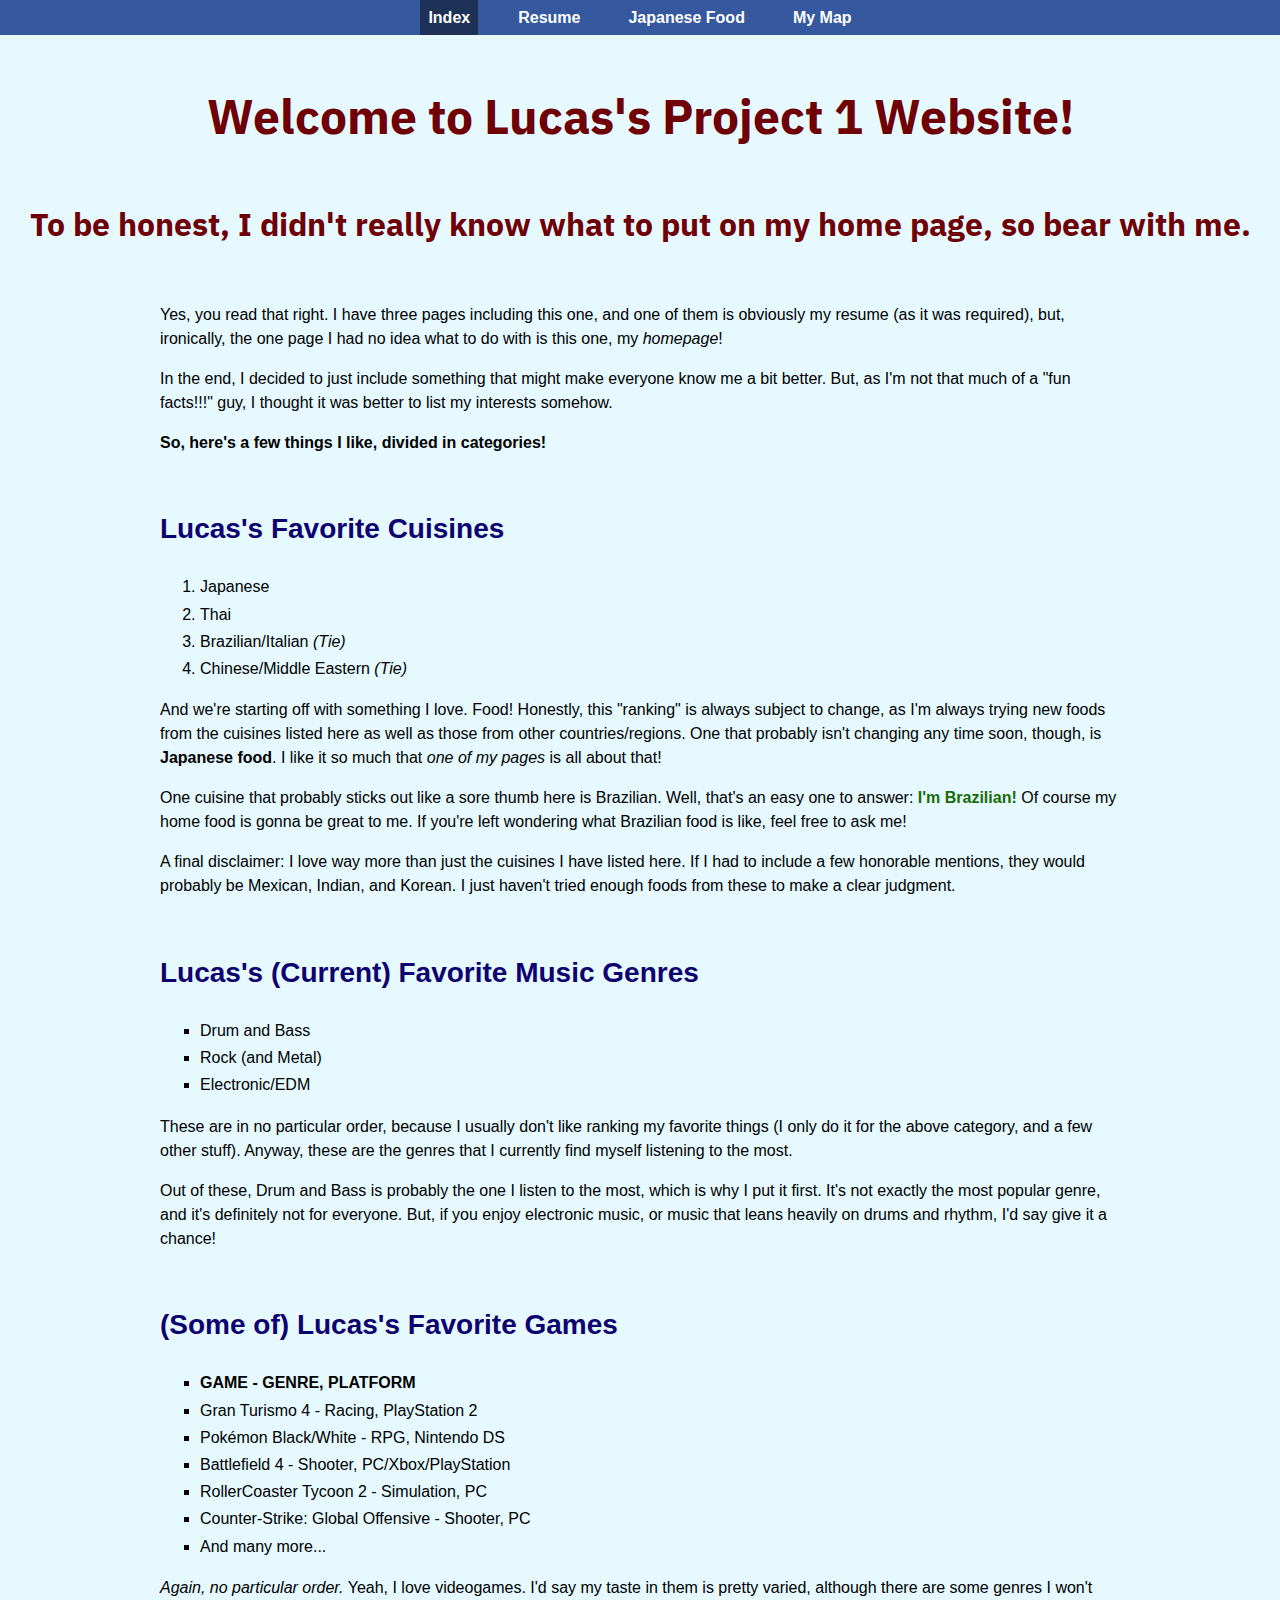
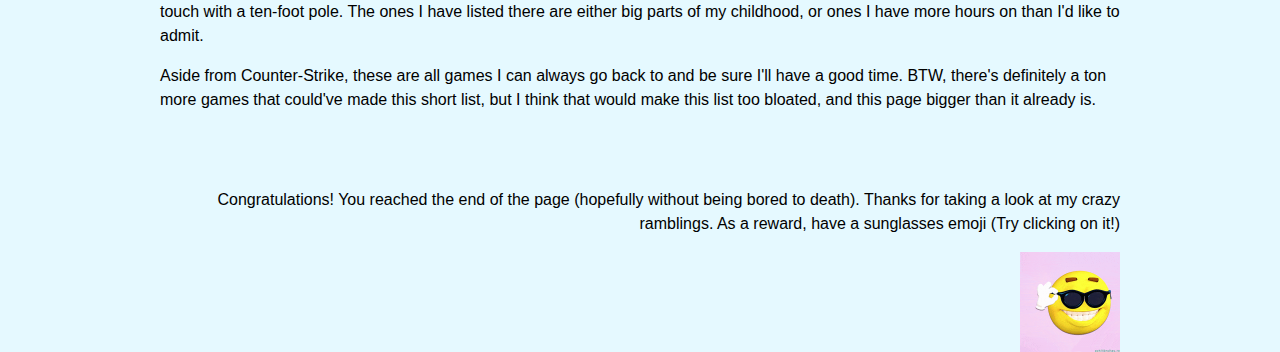
<file: index.html>
<!DOCTYPE html>
<html lang="en">
<head>
  <meta charset="UTF-8">
  <link rel="preconnect" href="https://fonts.googleapis.com">
  <link rel="preconnect" href="https://fonts.gstatic.com" crossorigin>
  <link href="https://fonts.googleapis.com/css2?family=IBM+Plex+Sans:ital,wght@0,400;0,700;1,300&display=swap" rel="stylesheet">
  <title>Lucas Wang's Amazing Project 1 Website</title>
  <link rel="stylesheet" href="css/normalize.css">
  <link rel="stylesheet" href="css/style.css">
  <script async src="js/script.js"></script>
</head>
<body>
  <nav>
    <ul>
      <li><a id="onpage" href="#">Index</a></li>
      <li><a href="resume.html">Resume</a></li>
      <li><a href="jpfood.html">Japanese Food</a></li>
      <li><a href="map.html">My Map</a></li>
    </ul>
  </nav>
  <header>
    <h1>Welcome to Lucas's Project 1 Website!</h1>
    <h2>To be honest, I didn't really know what to put on my home page, so bear with me.</h2>
  </header>
  <div>
    <p>Yes, you read that right. I have three pages including this one, and one of them is obviously my resume (as it was required), but, ironically, the one page I had no idea what to do with is this one, my <em>homepage</em>!<p>
    <p>In the end, I decided to just include something that might make everyone know me a bit better. But, as I'm not that much of a "fun facts!!!" guy, I thought it was better to list my interests somehow.</p>
    <p><strong>So, here's a few things I like, divided in categories!</strong></p>
  </div>
  <section>
    <h2>Lucas's Favorite Cuisines</h2>
    <ol>
      <li>Japanese</li>
      <li>Thai</li>
      <li>Brazilian/Italian <em>(Tie)</em></li>
      <li>Chinese/Middle Eastern <em>(Tie)</em></li>
    </ol>
    <p>And we're starting off with something I love. Food! Honestly, this "ranking" is always subject to change, as I'm always trying new foods from the cuisines listed here as well as those from other countries/regions. One that probably isn't changing any time soon, though, is <strong>Japanese food</strong>. I like it so much that <em>one of my pages</em> is all about that!</p>
    <p>One cuisine that probably sticks out like a sore thumb here is Brazilian. Well, that's an easy one to answer: <em id="greentext">I'm Brazilian!</em> Of course my home food is gonna be great to me. If you're left wondering what Brazilian food is like, feel free to ask me!</p>
    <p>A final disclaimer: I love way more than just the cuisines I have listed here. If I had to include a few honorable mentions, they would probably be Mexican, Indian, and Korean. I just haven't tried enough foods from these to make a clear judgment.</p>
  </section>
  <section>
    <h2>Lucas's (Current) Favorite Music Genres</h2>
    <ul class="squarelist">
      <li>Drum and Bass</li>
      <li>Rock (and Metal)</li>
      <li>Electronic/EDM</li>
    </ul>
    <p>These are in no particular order, because I usually don't like ranking my favorite things (I only do it for the above category, and a few other stuff). Anyway, these are the genres that I currently find myself listening to the most.</p>
    <p>Out of these, Drum and Bass is probably the one I listen to the most, which is why I put it first. It's not exactly the most popular genre, and it's definitely not for everyone. But, if you enjoy electronic music, or music that leans heavily on drums and rhythm, I'd say give it a chance!</p>
  </section>
  <section>
    <h2>(Some of) Lucas's Favorite Games</h2>
    <ul class="squarelist">
      <li><strong>GAME - GENRE, PLATFORM</strong></li>
      <li>Gran Turismo 4 - Racing, PlayStation 2</li>
      <li>Pokémon Black/White - RPG, Nintendo DS</li>
      <li>Battlefield 4 - Shooter, PC/Xbox/PlayStation</li>
      <li>RollerCoaster Tycoon 2 - Simulation, PC</li>
      <li>Counter-Strike: Global Offensive - Shooter, PC</li>
      <li>And many more...</li>
    </ul>
    <p><em>Again, no particular order.</em> Yeah, I love videogames. I'd say my taste in them is pretty varied, although there are some genres I won't touch with a ten-foot pole. The ones I have listed there are either big parts of my childhood, or ones I have more hours on than I'd like to admit.</p>
    <p>Aside from Counter-Strike, these are all games I can always go back to and be sure I'll have a good time. BTW, there's definitely a ton more games that could've made this short list, but I think that would make this list too bloated, and this page bigger than it already is.</p>
  </section>
  <footer>
    <p>Congratulations! You reached the end of the page (hopefully without being bored to death). Thanks for taking a look at my crazy ramblings. As a reward, have a sunglasses emoji (Try clicking on it!)</p>
    <img id="emoji" src="media/sunmoji.gif" alt="Sunglasses emoji GIF">
  </footer>
</body>
</html>
</file>
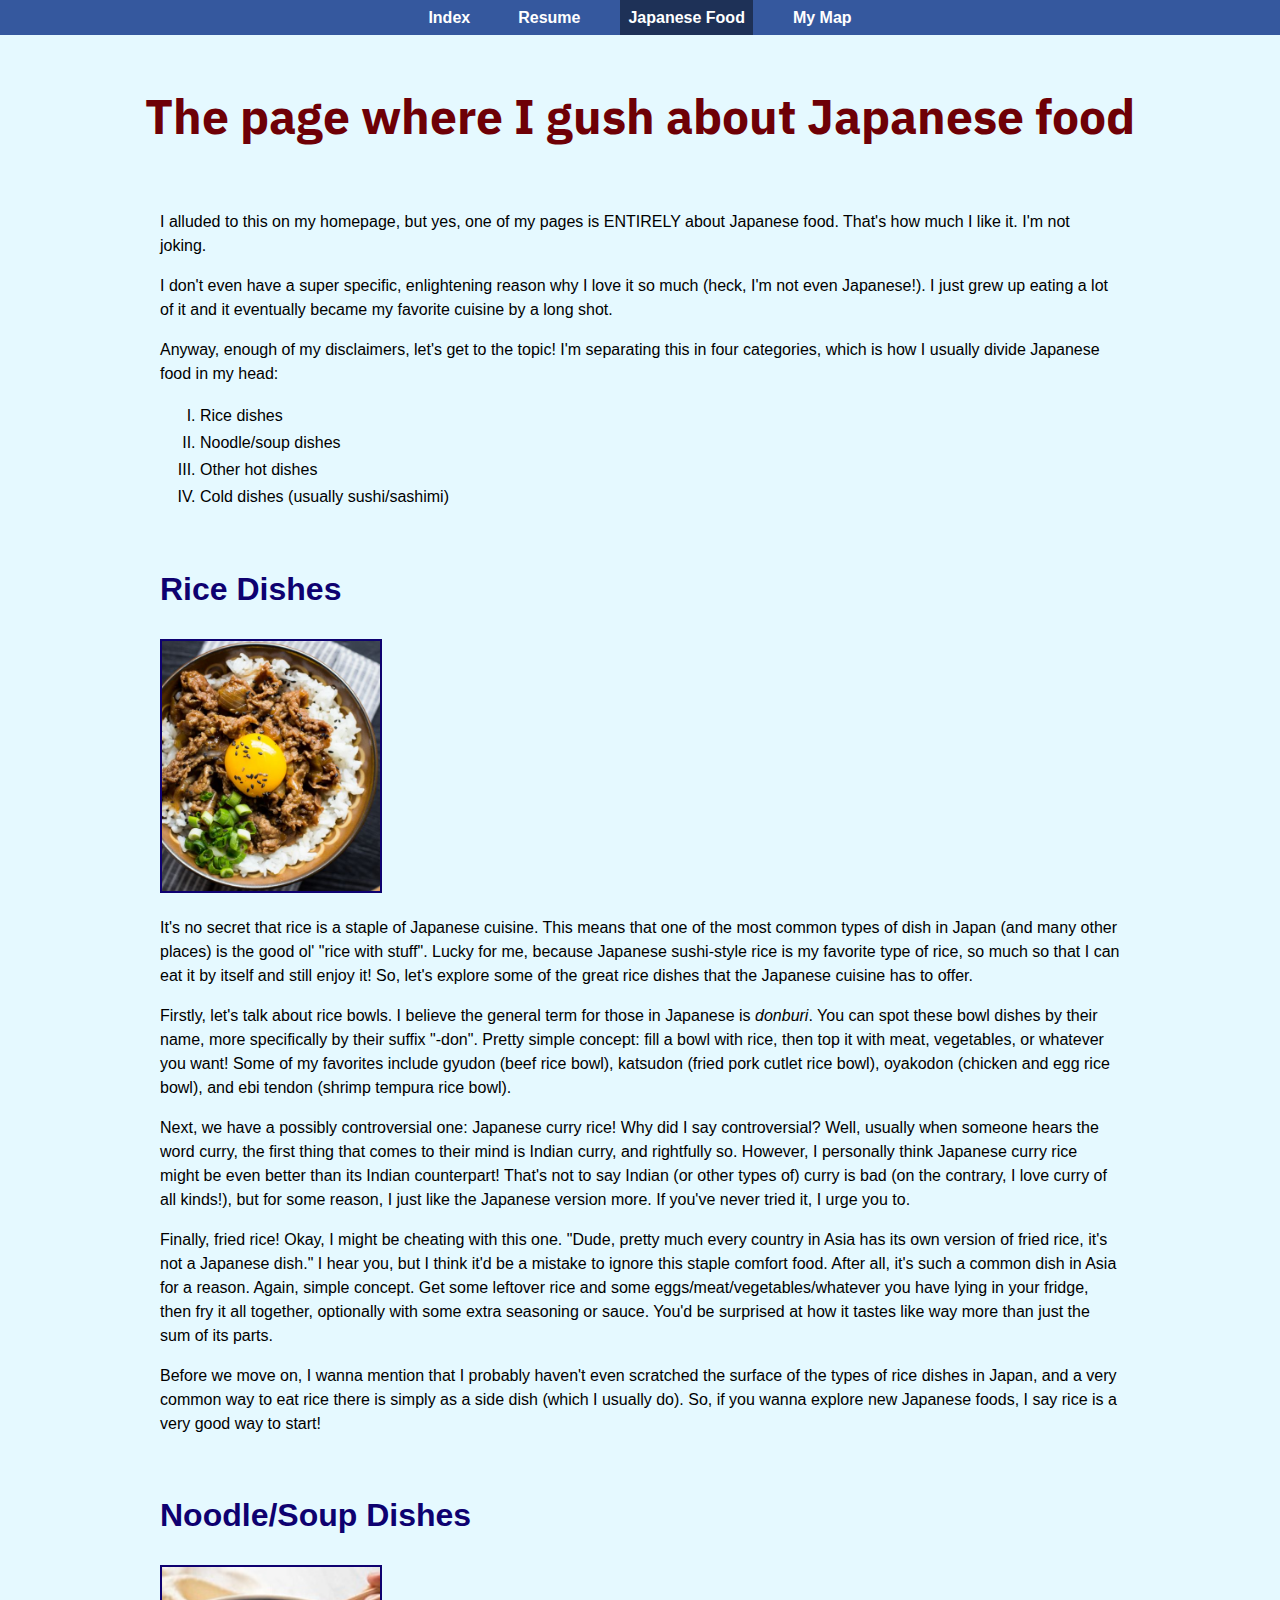
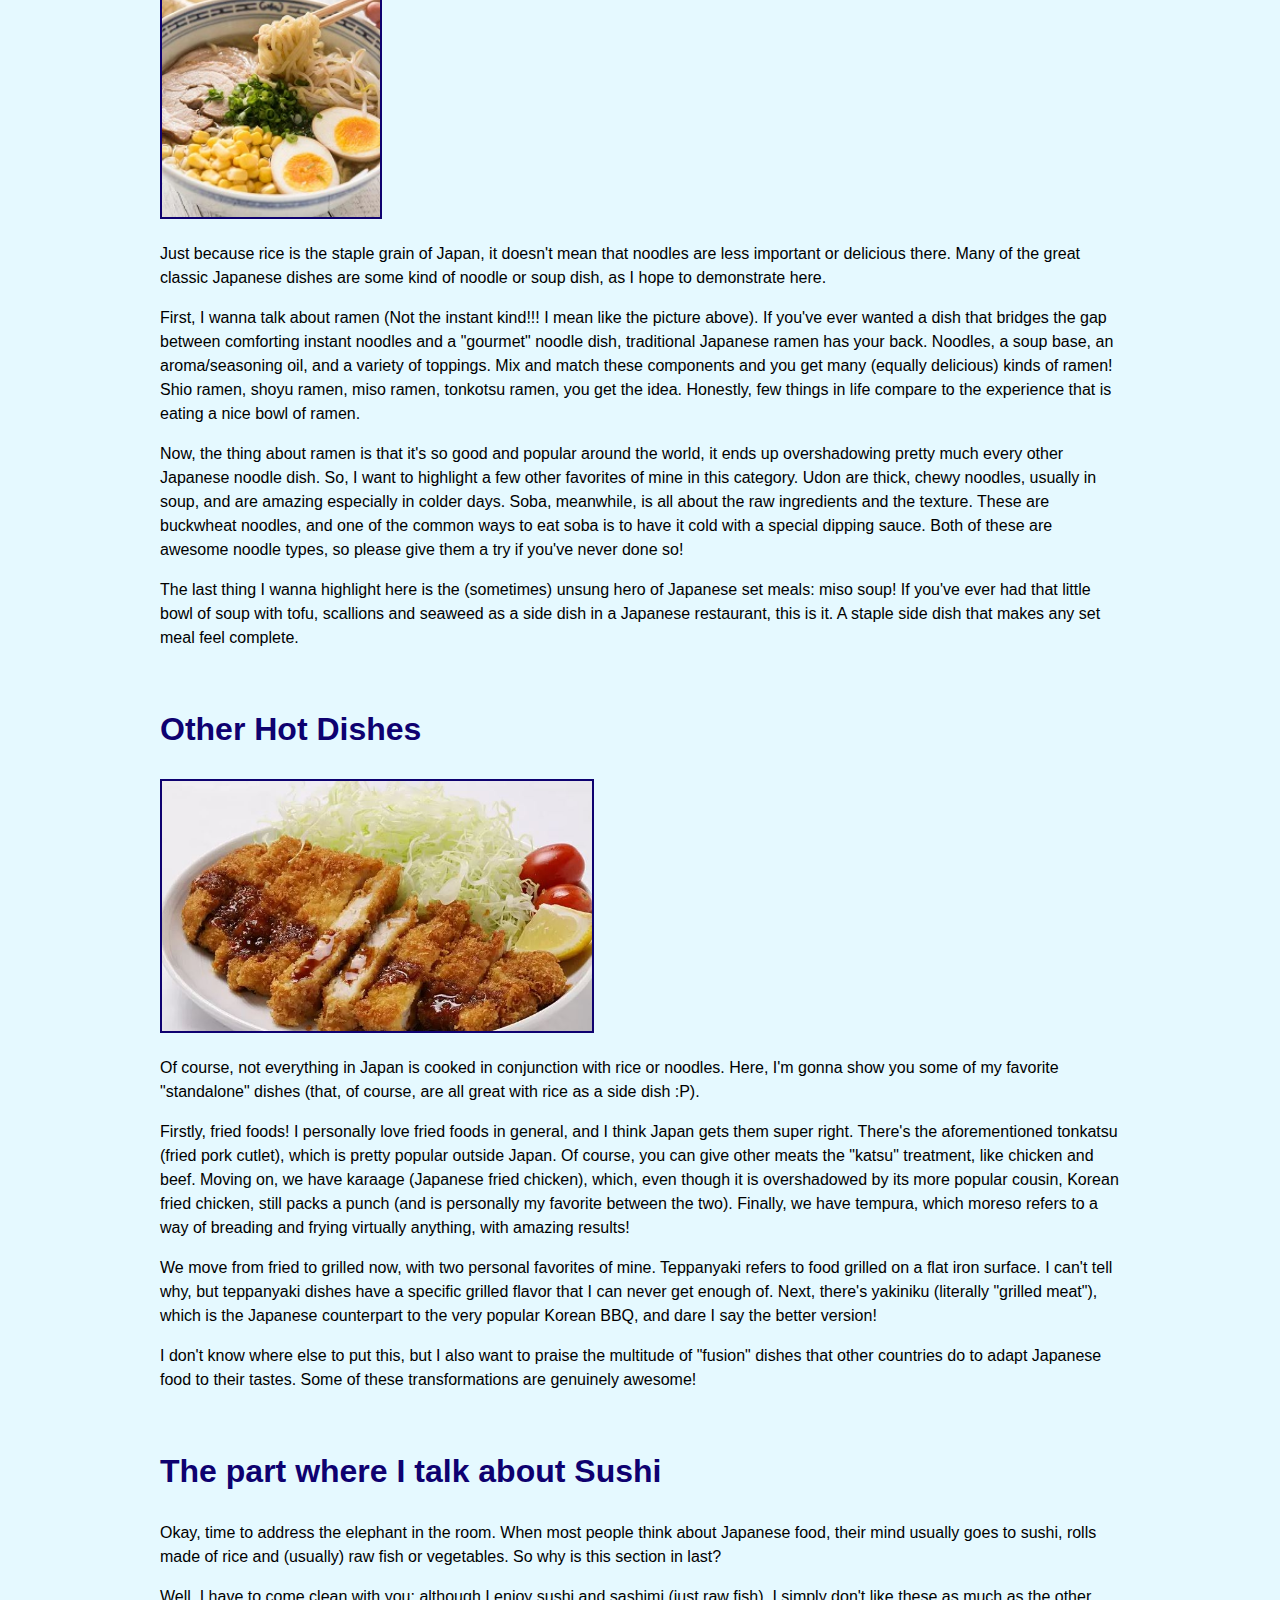
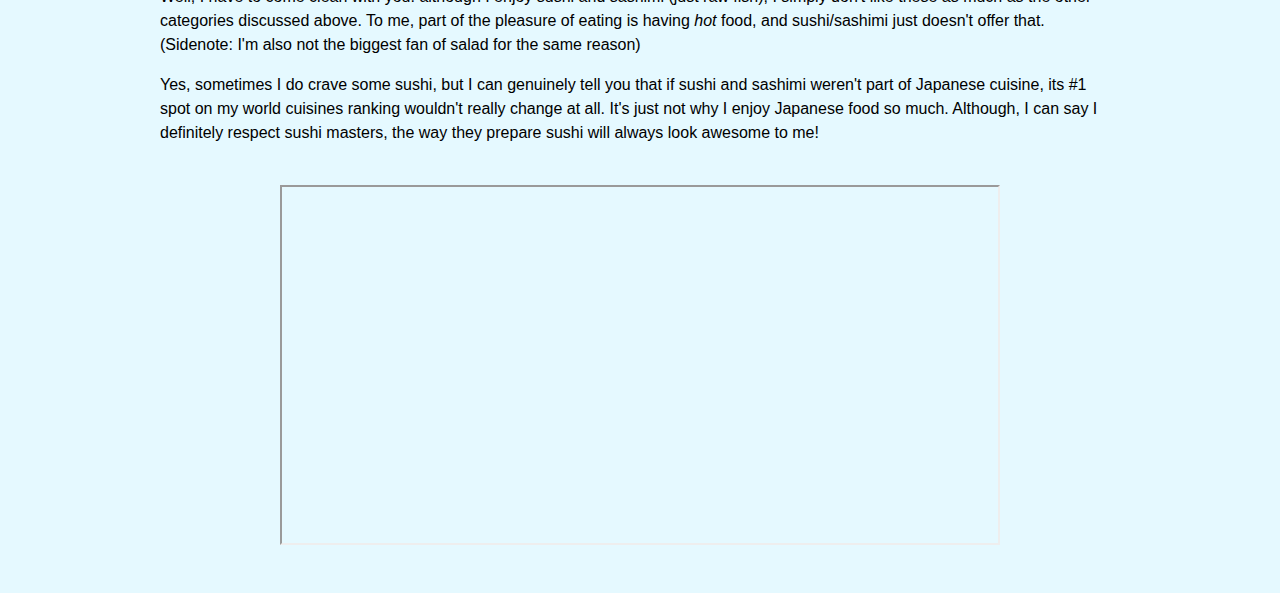
<file: jpfood.html>
<!DOCTYPE html>
<html lang="en">
<head>
  <meta charset="UTF-8">
  <link rel="preconnect" href="https://fonts.googleapis.com">
  <link rel="preconnect" href="https://fonts.gstatic.com" crossorigin>
  <link href="https://fonts.googleapis.com/css2?family=IBM+Plex+Sans:ital,wght@0,400;0,700;1,300&display=swap" rel="stylesheet">
  <title>LWP1 - The Page About Japanese Food</title>
  <link rel="stylesheet" href="css/normalize.css">
  <link rel="stylesheet" href="css/style.css">
  <script async src="js/script.js"></script>
</head>
<body>
  <nav>
    <ul>
      <li><a href="index.html">Index</a></li>
      <li><a href="resume.html">Resume</a></li>
      <li><a id="onpage" href="#">Japanese Food</a></li>
      <li><a href="map.html">My Map</a></li>
    </ul>
  </nav>
  <header id="mobileheader">
    <h1>The page where I gush about Japanese food</h1>
  </header>
  <div>
    <p>I alluded to this on my homepage, but yes, one of my pages is ENTIRELY about Japanese food. That's how much I like it. I'm not joking.</p>
    <p>I don't even have a super specific, enlightening reason why I love it so much (heck, I'm not even Japanese!). I just grew up eating a lot of it and it eventually became my favorite cuisine by a long shot.</p>
    <p>Anyway, enough of my disclaimers, let's get to the topic! I'm separating this in four categories, which is how I usually divide Japanese food in my head:</p>
    <ol id="numerals">
      <li>Rice dishes</li>
      <li>Noodle/soup dishes</li>
      <li>Other hot dishes</li>
      <li>Cold dishes (usually sushi/sashimi)</li>
    </ol>
  </div>
  <section>
    <h2 class="mobilesub">Rice Dishes</h2>
    <img id="gyudon" src="media/gyudon.JPG" alt="Picture of a Gyudon (beef rice) bowl">
    <p>It's no secret that rice is a staple of Japanese cuisine. This means that one of the most common types of dish in Japan (and many other places) is the good ol' "rice with stuff". Lucky for me, because Japanese sushi-style rice is my favorite type of rice, so much so that I can eat it by itself and still enjoy it! So, let's explore some of the great rice dishes that the Japanese cuisine has to offer.</p>
    <p>Firstly, let's talk about rice bowls. I believe the general term for those in Japanese is <em>donburi</em>. You can spot these bowl dishes by their name, more specifically by their suffix "-don". Pretty simple concept: fill a bowl with rice, then top it with meat, vegetables, or whatever you want! Some of my favorites include gyudon (beef rice bowl), katsudon (fried pork cutlet rice bowl), oyakodon (chicken and egg rice bowl), and ebi tendon (shrimp tempura rice bowl).</p>
    <p>Next, we have a possibly controversial one: Japanese curry rice! Why did I say controversial? Well, usually when someone hears the word curry, the first thing that comes to their mind is Indian curry, and rightfully so. However, I personally think Japanese curry rice might be even better than its Indian counterpart! That's not to say Indian (or other types of) curry is bad (on the contrary, I love curry of all kinds!), but for some reason, I just like the Japanese version more. If you've never tried it, I urge you to.</p>
    <p>Finally, fried rice! Okay, I might be cheating with this one. "Dude, pretty much every country in Asia has its own version of fried rice, it's not a Japanese dish." I hear you, but I think it'd be a mistake to ignore this staple comfort food. After all, it's such a common dish in Asia for a reason. Again, simple concept. Get some leftover rice and some eggs/meat/vegetables/whatever you have lying in your fridge, then fry it all together, optionally with some extra seasoning or sauce. You'd be surprised at how it tastes like way more than just the sum of its parts.</p>
    <p>Before we move on, I wanna mention that I probably haven't even scratched the surface of the types of rice dishes in Japan, and a very common way to eat rice there is simply as a side dish (which I usually do). So, if you wanna explore new Japanese foods, I say rice is a very good way to start!</p>
  </section>
  <section>
    <h2 class="mobilesub">Noodle/Soup Dishes</h2>
    <img id="ramen" src="media/ramen.jpg" alt="Picture of a Shio Ramen bowl">
    <p>Just because rice is the staple grain of Japan, it doesn't mean that noodles are less important or delicious there. Many of the great classic Japanese dishes are some kind of noodle or soup dish, as I hope to demonstrate here.</p>
    <p>First, I wanna talk about ramen (Not the instant kind!!! I mean like the picture above). If you've ever wanted a dish that bridges the gap between comforting instant noodles and a "gourmet" noodle dish, traditional Japanese ramen has your back. Noodles, a soup base, an aroma/seasoning oil, and a variety of toppings. Mix and match these components and you get many (equally delicious) kinds of ramen! Shio ramen, shoyu ramen, miso ramen, tonkotsu ramen, you get the idea. Honestly, few things in life compare to the experience that is eating a nice bowl of ramen.</p>
    <p>Now, the thing about ramen is that it's so good and popular around the world, it ends up overshadowing pretty much every other Japanese noodle dish. So, I want to highlight a few other favorites of mine in this category. Udon are thick, chewy noodles, usually in soup, and are amazing especially in colder days. Soba, meanwhile, is all about the raw ingredients and the texture. These are buckwheat noodles, and one of the common ways to eat soba is to have it cold with a special dipping sauce. Both of these are awesome noodle types, so please give them a try if you've never done so!</p>
    <p>The last thing I wanna highlight here is the (sometimes) unsung hero of Japanese set meals: miso soup! If you've ever had that little bowl of soup with tofu, scallions and seaweed as a side dish in a Japanese restaurant, this is it. A staple side dish that makes any set meal feel complete.</p>
  </section>
  <section>
    <h2 class="mobilesub">Other Hot Dishes</h2>
    <img id="katsu" src="media/katsu.JPG" alt="Picture of Tonkatsu (fried pork cutlet)">
    <p>Of course, not everything in Japan is cooked in conjunction with rice or noodles. Here, I'm gonna show you some of my favorite "standalone" dishes (that, of course, are all great with rice as a side dish :P).</p>
    <p>Firstly, fried foods! I personally love fried foods in general, and I think Japan gets them super right. There's the aforementioned tonkatsu (fried pork cutlet), which is pretty popular outside Japan. Of course, you can give other meats the "katsu" treatment, like chicken and beef. Moving on, we have karaage (Japanese fried chicken), which, even though it is overshadowed by its more popular cousin, Korean fried chicken, still packs a punch (and is personally my favorite between the two). Finally, we have tempura, which moreso refers to a way of breading and frying virtually anything, with amazing results!</p>
    <p>We move from fried to grilled now, with two personal favorites of mine. Teppanyaki refers to food grilled on a flat iron surface. I can't tell why, but teppanyaki dishes have a specific grilled flavor that I can never get enough of. Next, there's yakiniku (literally "grilled meat"), which is the Japanese counterpart to the very popular Korean BBQ, and dare I say the better version!</p>
    <p>I don't know where else to put this, but I also want to praise the multitude of "fusion" dishes that other countries do to adapt Japanese food to their tastes. Some of these transformations are genuinely awesome!</p>
  </section>
  <section>
    <h2 class="mobilesub">The part where I talk about Sushi</h2>
    <p>Okay, time to address the elephant in the room. When most people think about Japanese food, their mind usually goes to sushi, rolls made of rice and (usually) raw fish or vegetables. So why is this section in last?</p>
    <p>Well, I have to come clean with you: although I enjoy sushi and sashimi (just raw fish), I simply don't like these as much as the other categories discussed above. To me, part of the pleasure of eating is having <em>hot</em> food, and sushi/sashimi just doesn't offer that. (Sidenote: I'm also not the biggest fan of salad for the same reason)</p>
    <p>Yes, sometimes I do crave some sushi, but I can genuinely tell you that if sushi and sashimi weren't part of Japanese cuisine, its #1 spot on my world cuisines ranking wouldn't really change at all. It's just not why I enjoy Japanese food so much. Although, I can say I definitely respect sushi masters, the way they prepare sushi will always look awesome to me!</p>
    <iframe src="https://www.youtube.com/embed/skgsn2PKZ1w" title="sushivid"></iframe>
  </section>
</body>
</html>
</file>
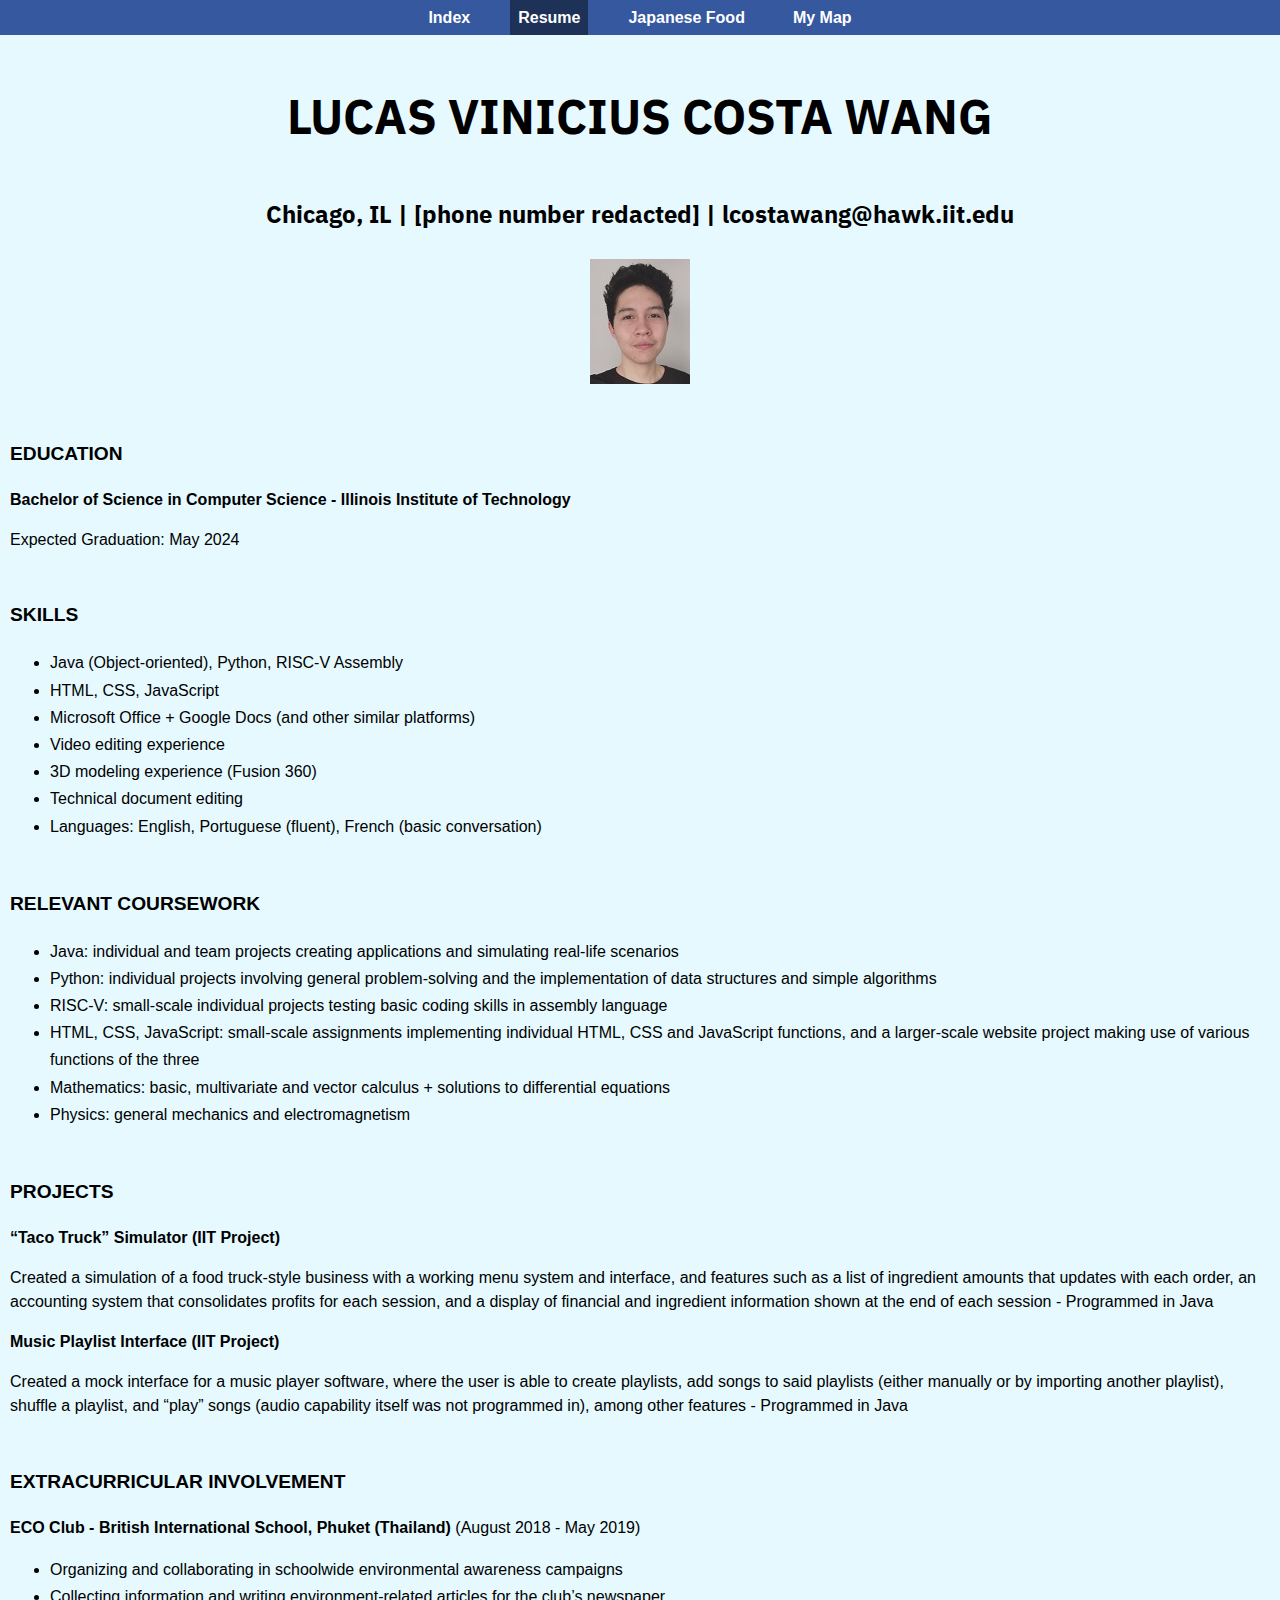
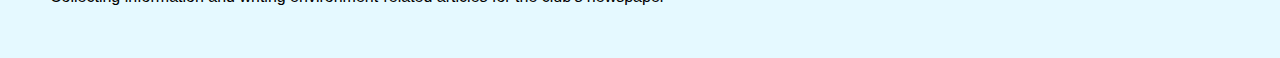
<file: resume.html>
<!DOCTYPE html>
<html lang="en">
<head>
  <meta charset="UTF-8">
  <link rel="preconnect" href="https://fonts.googleapis.com">
  <link rel="preconnect" href="https://fonts.gstatic.com" crossorigin>
  <link href="https://fonts.googleapis.com/css2?family=IBM+Plex+Sans:ital,wght@0,400;0,700;1,300&display=swap" rel="stylesheet">
  <title>LWP1 - Resume</title>
  <link rel="stylesheet" href="css/normalize.css">
  <link rel="stylesheet" href="css/style.css">
  <script async src="js/script.js"></script>
</head>
<body>
  <nav>
    <ul>
      <li><a href="index.html">Index</a></li>
      <li><a id="onpage" href="#">Resume</a></li>
      <li><a href="jpfood.html">Japanese Food</a></li>
      <li><a href="map.html">My Map</a></li>
    </ul>
  </nav>
  <header class="fixed">
    <h1 id="blkheader">LUCAS VINICIUS COSTA WANG</h1>
    <h3>Chicago, IL | [phone number redacted] | lcostawang@hawk.iit.edu</h3>
    <img src="media/mypic.jpg" alt="Picture of Lucas">
  </header>
  <div class="fixed">
    <h3>EDUCATION</h3>
    <p><strong>Bachelor of Science in Computer Science - Illinois Institute of Technology</strong></p>
    <p>Expected Graduation: May 2024</p>
  </div>
  <section class="fixed">
    <h3>SKILLS</h3>
    <ul>
      <li>Java (Object-oriented), Python, RISC-V Assembly</li>
      <li>HTML, CSS, JavaScript</li>
      <li>Microsoft Office + Google Docs (and other similar platforms)</li>
      <li>Video editing experience</li>
      <li>3D modeling experience (Fusion 360)</li>
      <li>Technical document editing</li>
      <li>Languages: English, Portuguese (fluent), French (basic conversation)</li>
    </ul>
  </section>
  <section class="fixed">
    <h3>RELEVANT COURSEWORK</h3>
    <ul>
      <li>Java: individual and team projects creating applications and simulating real-life scenarios</li>
      <li>Python: individual projects involving general problem-solving and the implementation of data structures and simple algorithms</li>
      <li>RISC-V: small-scale individual projects testing basic coding skills in assembly language</li>
      <li>HTML, CSS, JavaScript: small-scale assignments implementing individual HTML, CSS and JavaScript functions, and a larger-scale website project making use of various functions of the three</li>
      <li>Mathematics: basic, multivariate and vector calculus + solutions to differential equations</li>
      <li>Physics: general mechanics and electromagnetism</li>
    </ul>
  </section>
  <section class="fixed">
    <h3>PROJECTS</h3>
    <p><strong>“Taco Truck” Simulator (IIT Project)</strong></p>
    <p>Created a simulation of a food truck-style business with a working menu system and interface, and features such as a list of ingredient amounts that updates with each order, an accounting system that consolidates profits for each session, and a display of financial and ingredient information shown at the end of each session - Programmed in Java</p>
    <p><strong>Music Playlist Interface (IIT Project)</strong></p>
    <p>Created a mock interface for a music player software, where the user is able to create playlists, add songs to said playlists (either manually or by importing another playlist), shuffle a playlist, and “play” songs (audio capability itself was not programmed in), among other features - Programmed in Java</p>
  </section>
  <section class="fixed">
    <h3>EXTRACURRICULAR INVOLVEMENT</h3>
    <p><strong>ECO Club - British International School, Phuket (Thailand)</strong> (August 2018 - May 2019)</p>
    <ul>
      <li>Organizing and collaborating in schoolwide environmental awareness campaigns</li>
      <li>Collecting information and writing environment-related articles for the club’s newspaper</li>
    </ul>
  </section>
</body>
</html>
</file>
<file: css/style.css>
body{
  background-color: #e5f9ff;
  font-family: Helvetica, sans-serif;
  color: black;
  font-size: 1em;
  line-height: 1.5;
}

nav{
  background-color: #35589e;
  width: 100%;
  overflow: hidden;
  margin: 0 auto;
  text-align: center;
}

nav ul{
  list-style-type: none;
  padding: 0;
  margin: 0;
  display: inline-block;
  vertical-align: top;
}

nav ul li{
  float: left;
  margin: 0 1em;
}

nav ul li a{
  display: block;
  padding: 0.25em 0.5em;
  color: white;
  font-weight: bold;
  text-decoration: none;
}

nav ul li a:hover{
  background-color: #1e3157;
}

nav #onpage{
  background-color: #1e3157;
}

header{
  box-sizing: border-box;
  width: 100%;
  margin: 0 auto;
  padding-top: 0.2em;
  font-family: 'IBM Plex Sans', Helvetica, sans-serif;
  font-weight: bold;
  text-align: center;
}

header h1{
  color: #6e0006;
  font-size: 3em;
  padding-top: 0.2em;
  padding-bottom: 0.2em;
}

header h2{
  color: #6e0006;
  font-size: 2em;
  padding-top: 0.2em;
  padding-bottom: 0.2em;
}

header h3{
  color: black;
  font-size: 1.5em;
  padding-top: 0.1em;
  padding-bottom: 0.1em;
}

div{
  box-sizing: border-box;
  width: 75%;
  margin: 3em auto;
}

section{
  box-sizing: border-box;
  width: 75%;
  margin: 3em auto;
}

footer{
  box-sizing: border-box;
  width: 75%;
  padding-top: 0.75em;
  margin: 0 auto;
  text-align: right;
}

.fixed{
  width: 1260px;
}

p{
  clear: left;
}

ul{
  list-style-type: disc;
  line-height: 1.7;
}

.squarelist{
  list-style-type: square;
}

ol{
  list-style-type: decimal;
  line-height: 1.7;
}

#numerals{
  list-style-type: upper-roman;
}

h2{
  font-weight: bold;
  font-size: 1.75em;
  padding-top: 0.2em;
  padding-bottom: 0;
  color: #0e0170;
}

h3{
  font-size: 1.2em;
  padding-top: 0.1em;
  padding-bottom: 0;
}

img{
  padding: 0;
  border: 0.18em solid #0e0170;
}

header img{
  border: none;
  width: 100px;
  height: 125px;
}

#emoji{
  border: none;
  float: right;
  width: 100px;
  height: 100px;
}

#gyudon{
  width: 218px;
  height: 250px;
}

#ramen{
  width: 218px;
  height: 250px;
}

#katsu{
  width: 430px;
  height: 250px;
}

iframe{
  display: block;
  box-sizing: border-box;
  width: 360px;
  height: 180px;
  margin: 2.5em auto;
}

footer p{
  clear: none;
}

strong{
  font-weight: bold;
}

em{
  font-style: italic;
}

#greentext{
  font-style: normal;
  font-weight: bold;
  color: #176b08;
}

#blkheader{
  color: black;
}

#wrapper{
  width: 800px;
  height: 800px;
  background-color: #35589e;
  margin: 2.5em auto;
  overflow: hidden;
}

#canvas{
  width: 725px;
  height: 725px;
  background-color: #ccc;
  margin: 25px auto;
}

/** media query stuff **/

#gyudon, #ramen, #katsu{
  border-color: #6e0006;
}

#mobileheader h1{
  font-size: 2em;
}

.mobilesub{
  font-size: 1.2em;
}

@media only screen and (min-width: 600px){
  iframe{
    width: 540px;
    height: 270px;
  }
  
  #gyudon, #ramen, #katsu{
    border-color: #0e0170;
  }
  
  #mobileheader h1{
    font-size: 2.5em;
  }

  .mobilesub{
    font-size: 1.5em;
  }
}

@media only screen and (min-width: 856px){
  iframe{
    width: 720px;
    height: 360px;
  }

  #gyudon, #ramen, #katsu{
    border-color: #0e0170;
  }
  
  #mobileheader h1{
    font-size: 3em;
  }

  .mobilesub{
    font-size: 2em;
  }
}
</file>
